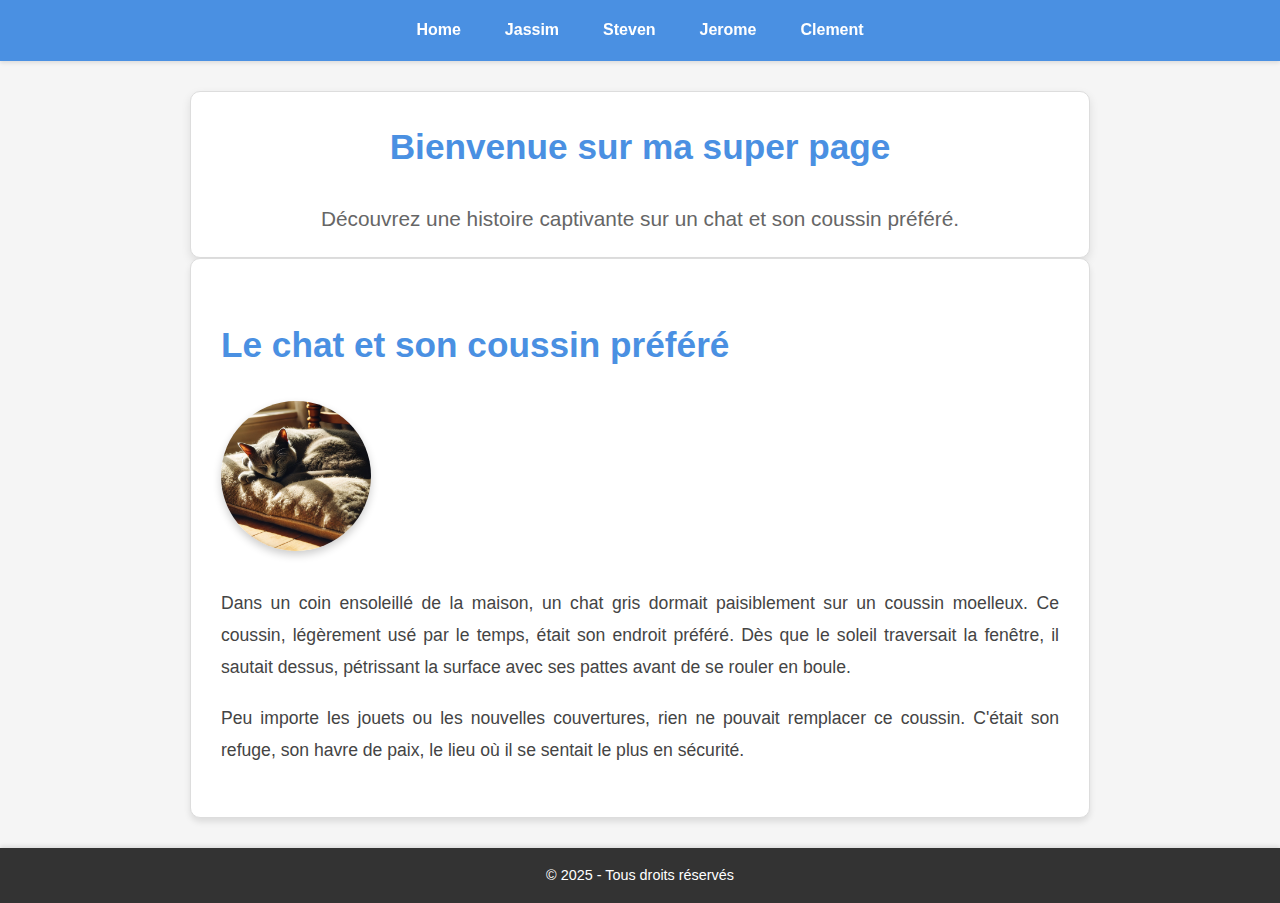
<file: clement.html>
<!DOCTYPE html>
<html lang="fr">
<head>
    <meta charset="UTF-8">
    <meta name="viewport" content="width=device-width, initial-scale=1.0">
    <title>Le chat et son coussin</title>
    <link rel="stylesheet" href="styles.css">
</head>
<body>
  <header>
    <nav>
        <ul>
            <li><a href="index.html">Home</a></li>
            <li><a href="jassim.html">Jassim</a></li>
            <li><a href="steven.html">Steven</a></li>
            <li><a href="jerome.html">Jerome</a></li>
            <li><a href="clement.html">Clement</a></li>
        </ul>
    </nav>
</header>
    
    <main>
        <section id="accueil" class="container intro-section">
            <h1 class="title">Bienvenue sur ma super page</h1>
            <p class="subtitle">Découvrez une histoire captivante sur un chat et son coussin préféré.</p>
        </section>

        <section id="histoire" class="container shadow story-section">
            <h1 class="title">Le chat et son coussin préféré</h1>
            <img src="/images/chat.webp" class="rounded featured-image">
            <p class="text-content">
                Dans un coin ensoleillé de la maison, un chat gris dormait paisiblement sur un coussin moelleux. Ce coussin,
                légèrement usé par le temps, était son endroit préféré. Dès que le soleil traversait la fenêtre, il sautait
                dessus, pétrissant la surface avec ses pattes avant de se rouler en boule.
            </p>
            <p class="text-content">
                Peu importe les jouets ou les nouvelles couvertures, rien ne pouvait remplacer ce coussin. C'était son refuge,
                son havre de paix, le lieu où il se sentait le plus en sécurité.
            </p>
        </section>
    </main>
    
    <footer class="site-footer">
        <p class="footer-text">&copy; 2025 - Tous droits réservés</p>
    </footer>
</body>
</html>
</file>
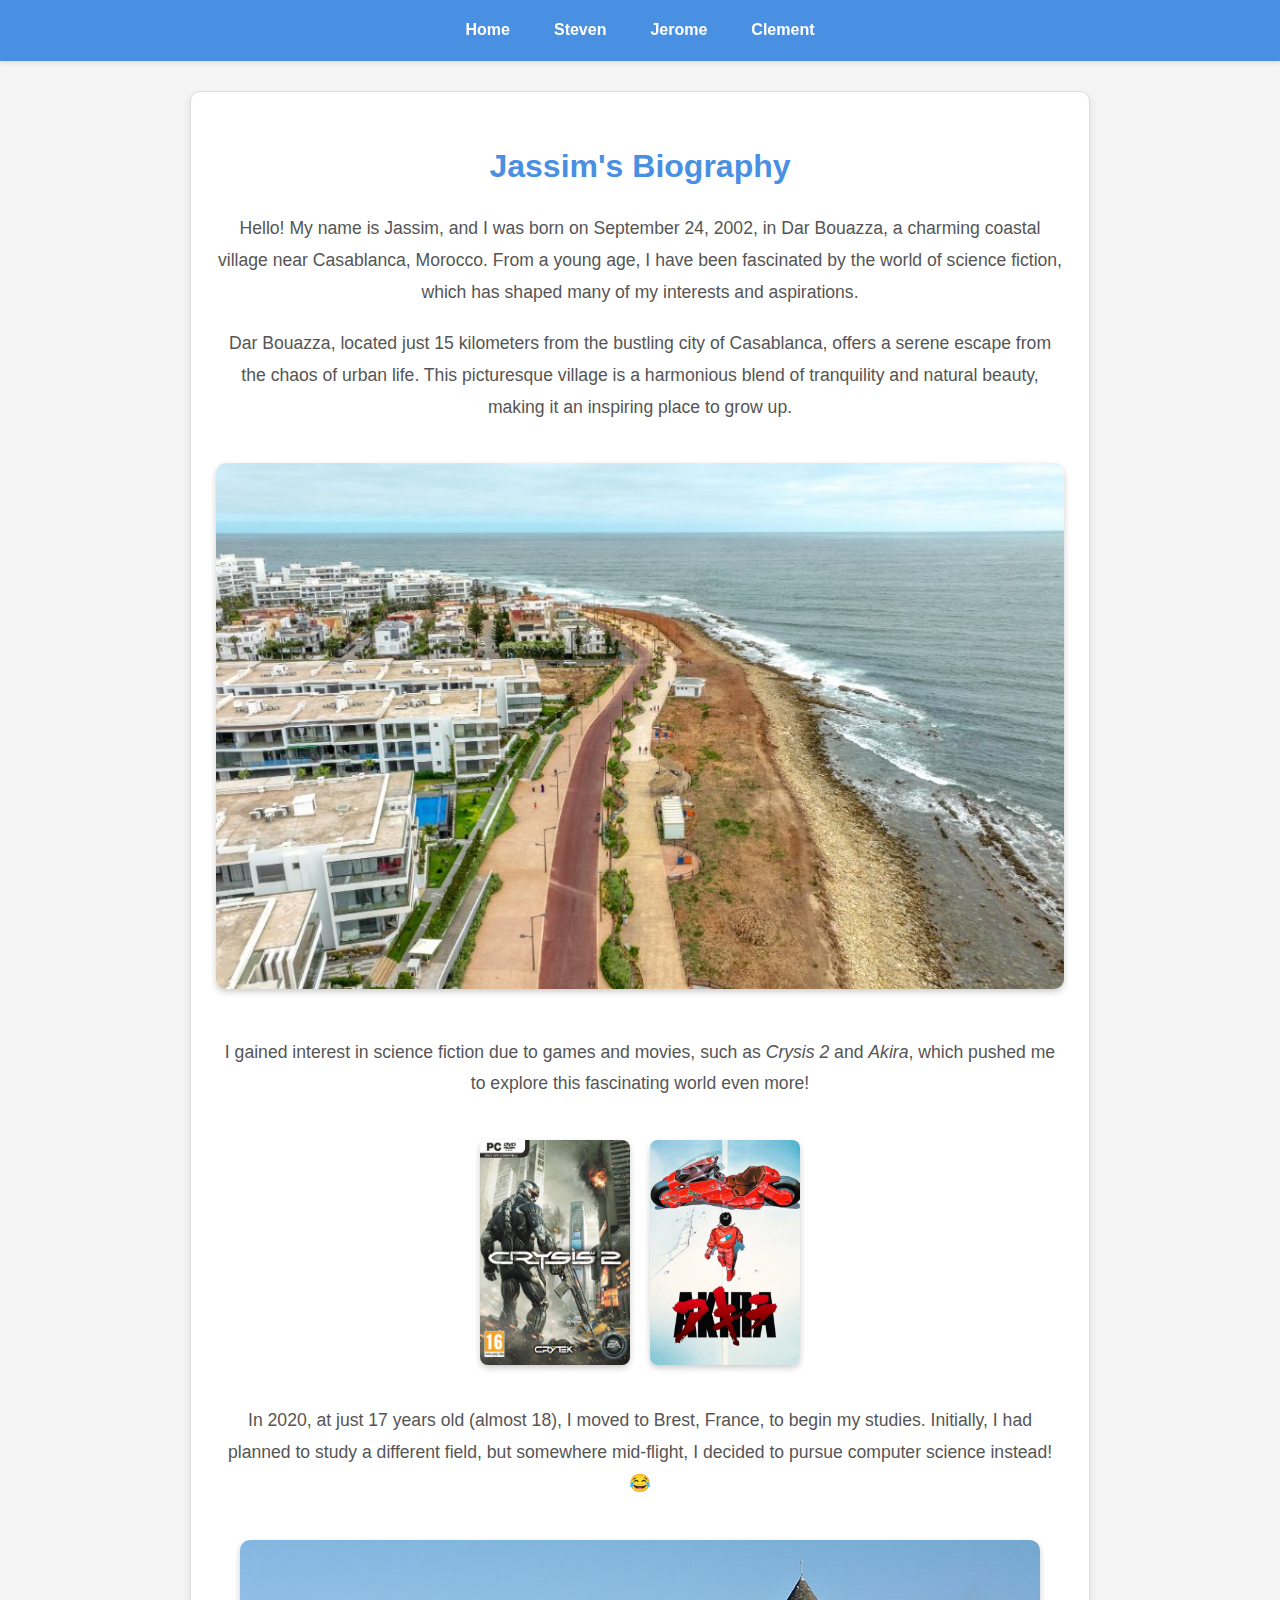
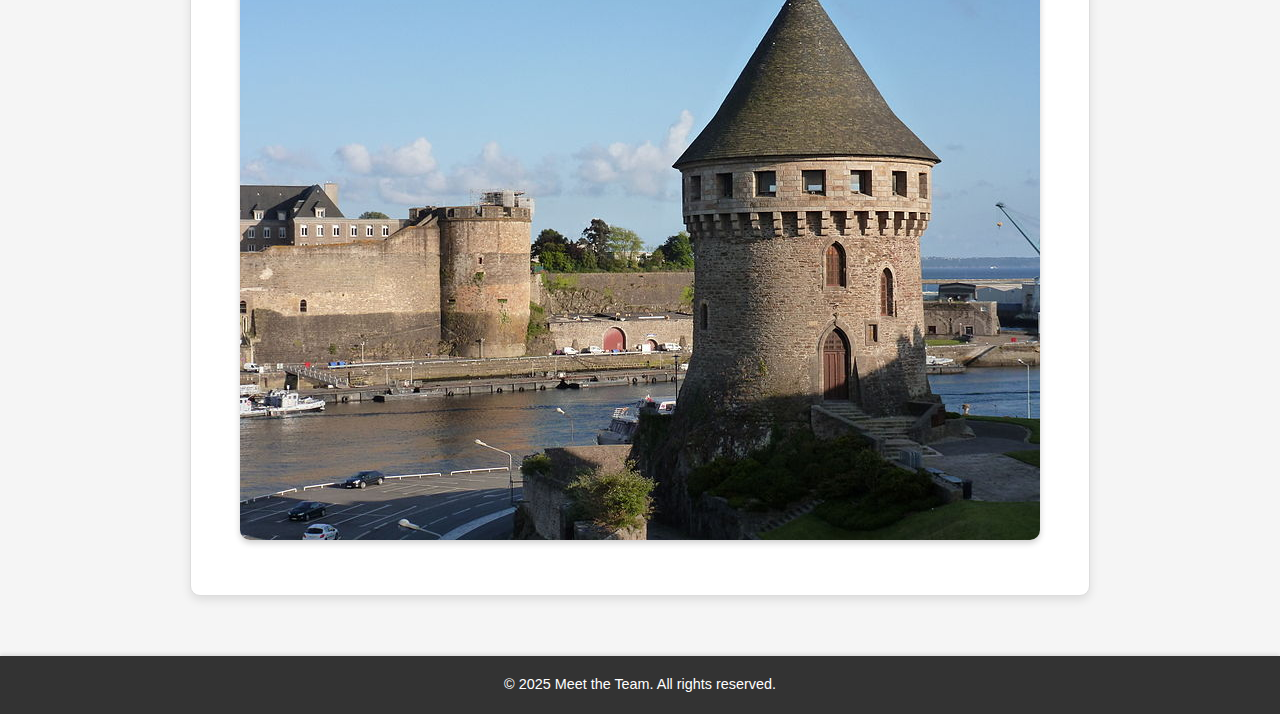
<file: jassim.html>
<!DOCTYPE html>
<html lang="en">

<head>
    <meta charset="UTF-8">
    <meta name="viewport" content="width=device-width, initial-scale=1.0">
    <title>Jassim's Biography</title>
    <link rel="stylesheet" href="styles.css">
</head>

<body>
    <header>
        <nav>
            <ul>
                <li><a href="index.html">Home</a></li>
                <li><a href="steven.html">Steven</a></li>
                <li><a href="jerome.html">Jerome</a></li>
                <li><a href="clement.html">Clement</a></li>
            </ul>
        </nav>
    </header>

    <main>
        <section>
            <h1>Jassim's Biography</h1>

            <p>
                Hello! My name is Jassim, and I was born on September 24, 2002, in Dar Bouazza, a charming coastal
                village near Casablanca, Morocco.
                From a young age, I have been fascinated by the world of science fiction, which has shaped many of my
                interests and aspirations.
            </p>

            <p>
                Dar Bouazza, located just 15 kilometers from the bustling city of Casablanca, offers a serene escape
                from the chaos of urban life.
                This picturesque village is a harmonious blend of tranquility and natural beauty, making it an inspiring
                place to grow up.
            </p>

            <img src="images/Darbouazza.jpg" alt="Beautiful Dar Bouazza Landscape">

            <p>
                I gained interest in science fiction due to games and movies, such as <em>Crysis 2</em> and
                <em>Akira</em>, which pushed me to explore this fascinating world even more!
            </p>

            <div class="image-row">
                <img src="images/crysis2.jpg" alt="Crysis 2 Gameplay">
                <img src="images/akira.png" alt="Akira Movie Poster">
            </div>

            <p>
                In 2020, at just 17 years old (almost 18), I moved to Brest, France, to begin my studies. Initially, I
                had planned
                to study a different field, but somewhere mid-flight, I decided to pursue computer science instead! 😂
            </p>
            <img src="images/brest.jpg" alt="Beautiful Brest Landscape">

        </section>
    </main>

    <footer>
        <p>&copy; 2025 Meet the Team. All rights reserved.</p>
    </footer>
</body>

</html>
</file>
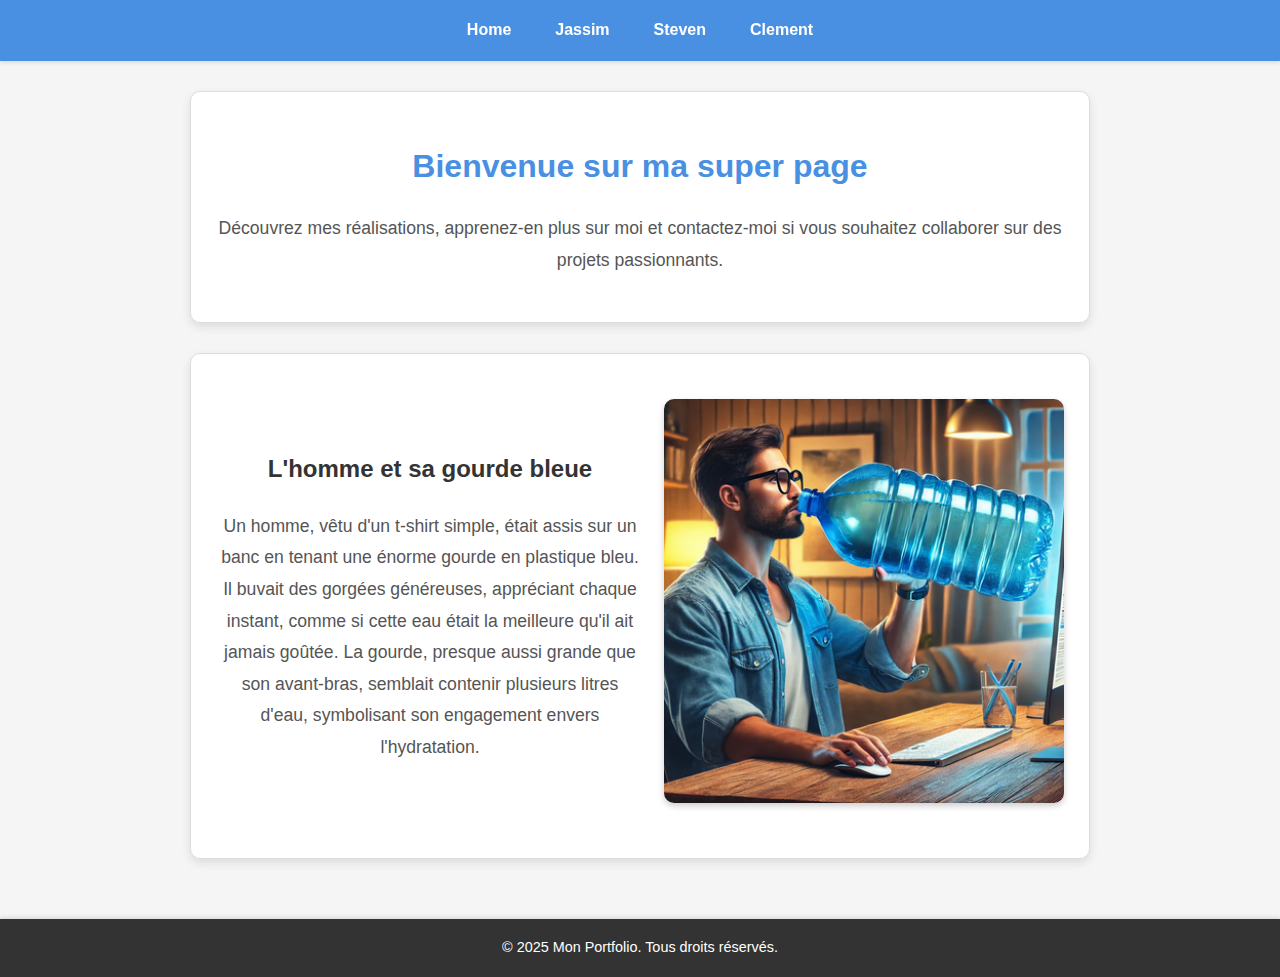
<file: jerome.html>
<!DOCTYPE html>
<html lang="fr">

<head>
    <meta charset="UTF-8">
    <meta name="viewport" content="width=device-width, initial-scale=1.0">
    <title>Mon Portfolio</title>
    <link rel="stylesheet" href="styles.css">
</head>

<body>
    <header>
        <nav>
            <ul>
                <li><a href="index.html">Home</a></li>
                <li><a href="jassim.html">Jassim</a></li>
                <li><a href="steven.html">Steven</a></li>
                <li><a href="clement.html">Clement</a></li>
            </ul>
        </nav>
    </header>

    <main>
        <section>
            <h1>Bienvenue sur ma super page</h1>
            <p>Découvrez mes réalisations, apprenez-en plus sur moi et contactez-moi si vous souhaitez collaborer sur des projets passionnants.</p>
        </section>
        <section style="display: flex; align-items: center; justify-content: space-between;">
            <div style="flex: 1; padding-right: 20px;">
                <h2>L'homme et sa gourde bleue</h2>
                <p>
                    Un homme, vêtu d'un t-shirt simple, était assis sur un banc en tenant une énorme gourde en plastique bleu. 
                    Il buvait des gorgées généreuses, appréciant chaque instant, comme si cette eau était la meilleure qu'il ait 
                    jamais goûtée. La gourde, presque aussi grande que son avant-bras, semblait contenir plusieurs litres d'eau, 
                    symbolisant son engagement envers l'hydratation.
                </p>
            </div>
            <div style="flex-shrink: 0;">
                <img src="images/hydratation.png" alt="Homme avec une gourde bleue" style="width: 400px; border-radius: 10px;">
            </div>
        </section>
    </main>

    <footer>
        <p>&copy; 2025 Mon Portfolio. Tous droits réservés.</p>
    </footer>
</body>

</html>
</file>
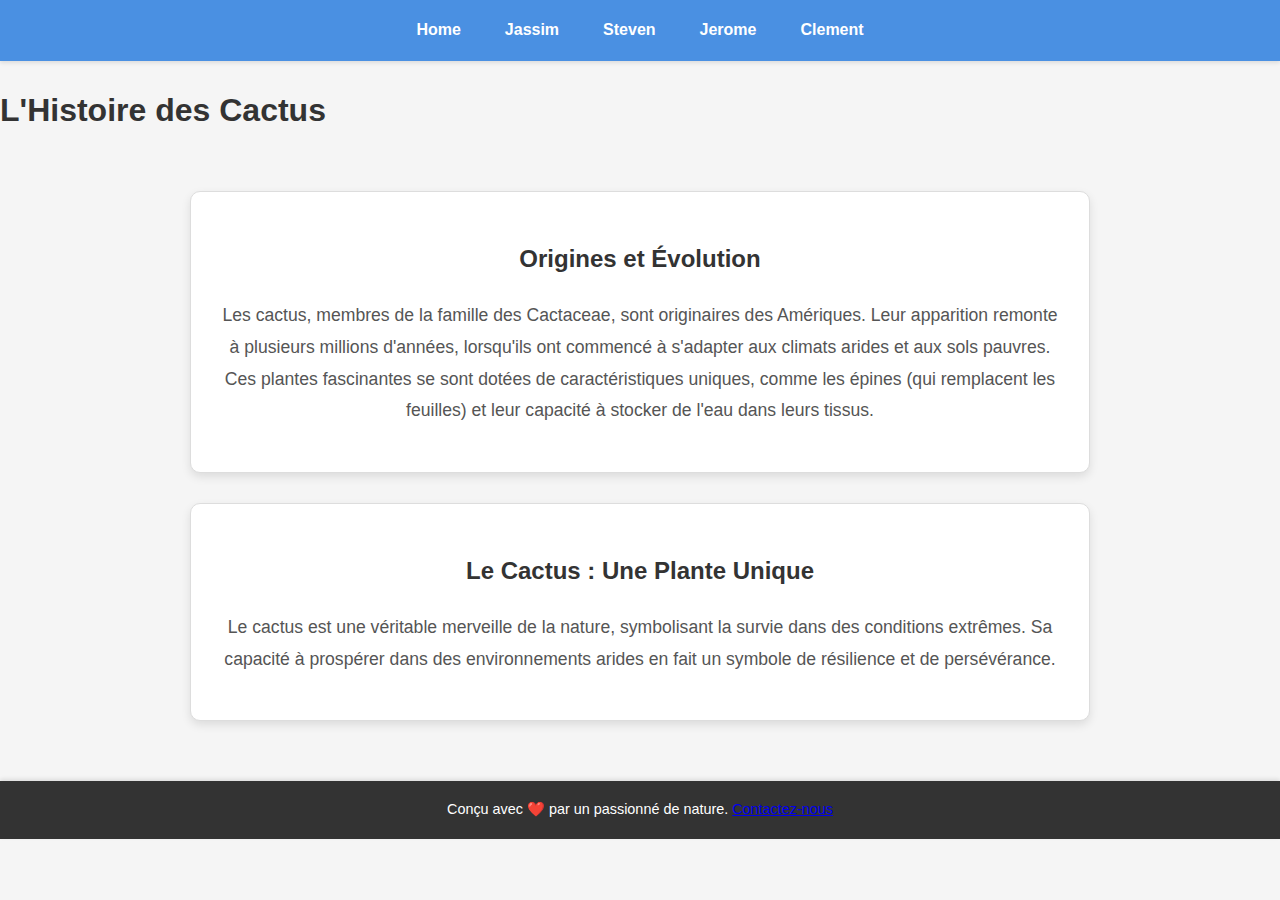
<file: steven.html>
<!DOCTYPE html>
<html lang="fr">
<head>
    <meta charset="UTF-8">
    <meta name="viewport" content="width=device-width, initial-scale=1.0">
    <title>Histoire des Cactus</title>
    <!-- Lien vers le fichier CSS externe -->
    <link rel="stylesheet" href="styles.css">
</head>
<body>
    <header>
        <nav>
            <ul>
                <li><a href="index.html">Home</a></li>
                <li><a href="jassim.html">Jassim</a></li>
                <li><a href="steven.html">Steven</a></li>
                <li><a href="jerome.html">Jerome</a></li>
                <li><a href="clement.html">Clement</a></li>
            </ul>
        </nav>
    </header>
    
        <h1>L'Histoire des Cactus</h1>
    <main>
        <section>
            <h2>Origines et Évolution</h2>
            <p>
                Les cactus, membres de la famille des Cactaceae, sont originaires des Amériques. Leur apparition remonte 
                à plusieurs millions d'années, lorsqu'ils ont commencé à s'adapter aux climats arides et aux sols pauvres.
                Ces plantes fascinantes se sont dotées de caractéristiques uniques, comme les épines (qui remplacent les feuilles)
                et leur capacité à stocker de l'eau dans leurs tissus.
            </p>
        </section>
    
        <section class="cactus-container">
            <h2>Le Cactus : Une Plante Unique</h2>
            <p>
                Le cactus est une véritable merveille de la nature, symbolisant la survie dans des conditions extrêmes. Sa capacité à
                prospérer dans des environnements arides en fait un symbole de résilience et de persévérance.
            </p>
        </section>
    </main>
    <footer>
        <p>Conçu avec ❤️ par un passionné de nature. <a href="#">Contactez-nous</a></p>
    </footer>
</body>
</html>
</file>
<file: styles.css>
/* Global styles */
body {
    font-family: 'Roboto', Arial, sans-serif;
    margin: 0;
    padding: 0;
    line-height: 1.8;
    color: #333;
    background-color: #f5f5f5;
}

/* Header styles */
header {
    background: #4a90e2;
    color: white;
    padding: 1rem 0;
    box-shadow: 0 2px 4px rgba(0, 0, 0, 0.1);
    position: sticky;
    top: 0;
    z-index: 1000;
}

header nav ul {
    list-style: none;
    display: flex;
    justify-content: center;
    padding: 0;
    margin: 0;
    gap: 20px;
}

header nav ul li {
    margin: 0;
}

header nav ul li a {
    color: white;
    text-decoration: none;
    font-weight: bold;
    padding: 8px 12px;
    border-radius: 5px;
    transition: background-color 0.3s ease, transform 0.2s ease;
}

header nav ul li a:hover {
    background-color: #357ABD;
    transform: scale(1.1);
    text-decoration: none;
}

/* Main content styles */
main {
    padding: 30px 15px;
    text-align: center;
    max-width: 900px;
    margin: 0 auto;
}

/* Section styles */
main section {
    margin-bottom: 30px;
    background-color: #ffffff;
    border: 1px solid #ddd;
    border-radius: 10px;
    box-shadow: 0 4px 10px rgba(0, 0, 0, 0.1);
    padding: 25px;
}

main section img {
    max-width: 100%;
    height: auto;
    border-radius: 10px;
    margin: 20px 0;
    box-shadow: 0 3px 6px rgba(0, 0, 0, 0.2);
}

main section h1 {
    font-size: 2rem;
    color: #4a90e2;
    margin-bottom: 15px;
}

main section p {
    font-size: 1.1rem;
    color: #555;
    line-height: 1.8;
    margin-bottom: 20px;
}

/* Footer styles */
footer {
    background: #333;
    color: white;
    text-align: center;
    padding: 1rem 0;
    box-shadow: 0 -2px 4px rgba(0, 0, 0, 0.1);
}

footer p {
    margin: 0;
    font-size: 0.9rem;
}

/* Utility Classes */
.center-text {
    text-align: center;
}

img.rounded {
    border-radius: 50%;
    max-width: 150px;
    margin: 10px auto;
}

.container {
    padding: 0 15px;
    margin: 0 auto;
    max-width: 1200px;
}

.shadow {
    box-shadow: 0 4px 6px rgba(0, 0, 0, 0.1);
}

/* Images next to each other */
.image-row {
    display: flex;
    justify-content: center;
    gap: 20px;
    /* Space between images */
    margin: 20px 0;
    /* Space around the image row */
}

.image-row img {
    width: 150px;
    /* Adjust the size of the images */
    height: auto;
    /* Maintain aspect ratio */
    border-radius: 8px;
    /* Add rounded corners */
    box-shadow: 0 3px 6px rgba(0, 0, 0, 0.2);
    /* Add shadow for style */
    transition: transform 0.3s ease;
    /* Add a hover effect */
}

.image-row img:hover {
    transform: scale(1.1);
    position: fixed;
    bottom: 0;
    width: 100%;
}

footer p {
    margin: 0;
    font-size: 0.9rem;
}

/* Utility Classes */
.center-text {
    text-align: center;
}

img.rounded {
    border-radius: 50%;
    max-width: 150px;
    margin: 10px auto;
}

.container {
    padding: 0 15px;
    margin: 0 auto;
    max-width: 1200px;
}

.shadow {
    box-shadow: 0 4px 6px rgba(0, 0, 0, 0.1);
}

/* Sticky header */
.sticky-header {
    position: sticky;
    top: 0;
    background: #4a90e2;
    padding: 10px 0;
    box-shadow: 0 2px 5px rgba(0, 0, 0, 0.2);
}

/* Titles and subtitles */
.title {
    font-size: 2.2rem;
    color: #4a90e2;
    font-weight: bold;
}

.subtitle {
    font-size: 1.3rem;
    color: #666;
}

/* Story section */
.story-section {
    text-align: justify;
    padding: 30px;
    background-color: #ffffff;
}

/* Featured image */
.featured-image {
    max-width: 100%;
    height: auto;
    border-radius: 15px;
    box-shadow: 0 4px 8px rgba(0, 0, 0, 0.2);
}

/* Text content */
.text-content {
    font-size: 1.1rem;
    color: #444;
    line-height: 1.8;
}

/* Site footer */
.site-footer {
    background: #333;
    color: white;
    padding: 15px 0;
    text-align: center;
}

.footer-text {
    font-size: 0.9rem;
}
</file>
